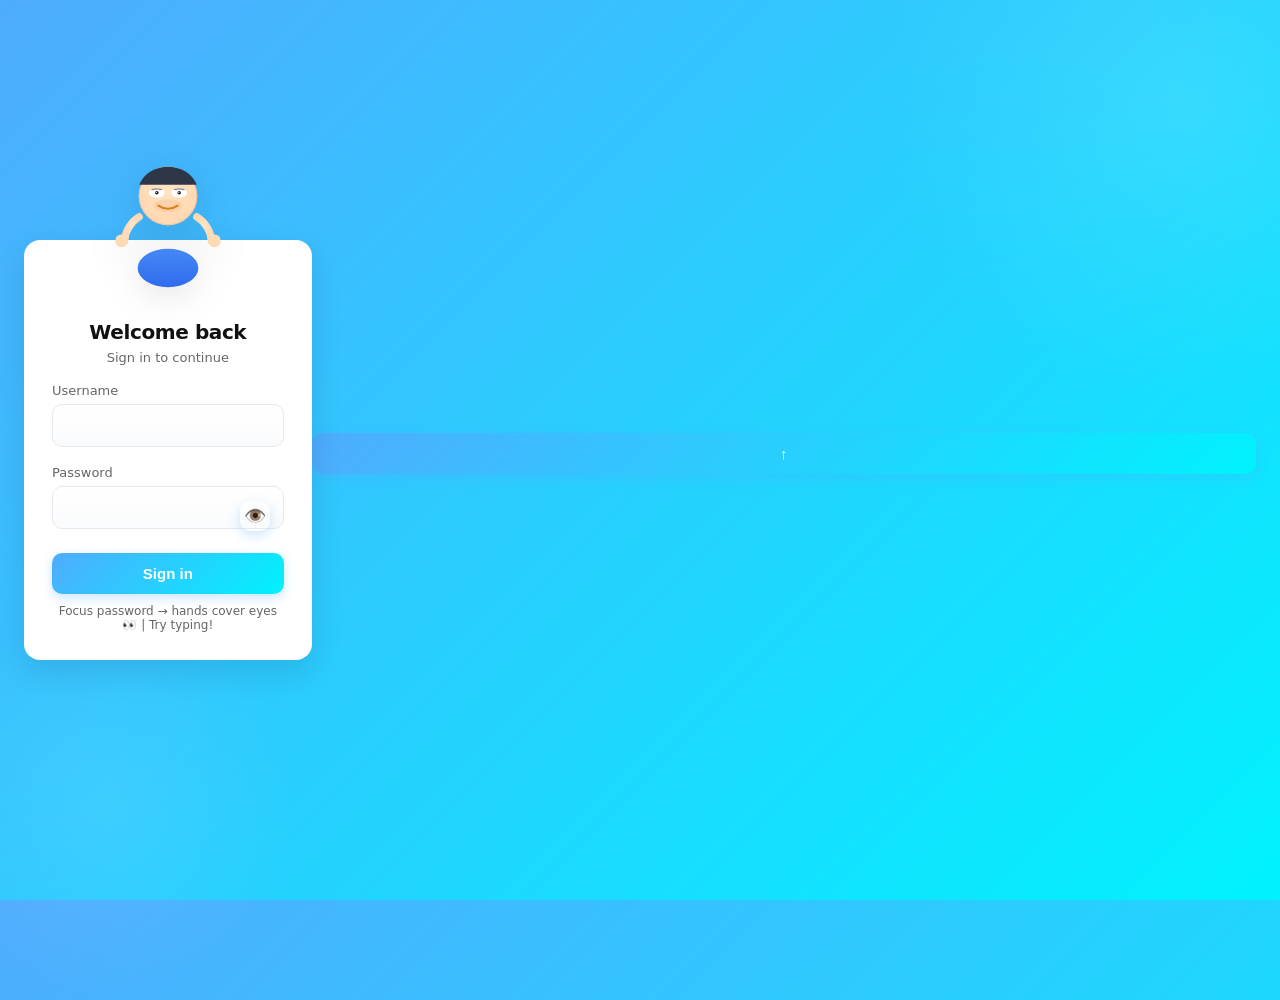
<file: login.html>
<!doctype html>
<html lang="en">
<head>
<meta charset="utf-8" />
<meta name="viewport" content="width=device-width,initial-scale=1" />
<title>Animated Login — Ultra Refined Edition</title>
<style>
  :root{
    --card-bg: #ffffff;
    --accent: #4facfe;
    --accent-2: #00f2fe;
    --muted: #666;
    --shadow: 0 12px 30px rgba(16,24,40,0.12);
    --success: #10b981;
    --error: #ef4444;
  }
  *{box-sizing:border-box}
  html,body{height:100%}
  body{
    margin:0;
    font-family: Inter, ui-sans-serif, system-ui, -apple-system, "Segoe UI", Roboto, Arial;
    background: linear-gradient(135deg,var(--accent) 0%, var(--accent-2) 100%);
    display:flex;align-items:center;justify-content:center;
    padding:24px;
    transition: background 0.8s cubic-bezier(0.4, 0, 0.2, 1);
    position:relative;
    overflow:hidden;
  }
  body::before{
    content:'';
    position:absolute;
    width:600px;height:600px;
    background:radial-gradient(circle, rgba(255,255,255,0.1) 0%, transparent 70%);
    border-radius:50%;
    top:-200px;right:-200px;
    animation:pulse 8s ease-in-out infinite;
  }
  body::after{
    content:'';
    position:absolute;
    width:400px;height:400px;
    background:radial-gradient(circle, rgba(255,255,255,0.08) 0%, transparent 70%);
    border-radius:50%;
    bottom:-100px;left:-100px;
    animation:pulse 6s ease-in-out infinite reverse;
  }
  @keyframes pulse{
    0%,100%{transform:scale(1);opacity:0.5}
    50%{transform:scale(1.1);opacity:0.8}
  }
  .card{
    width: 360px;
    background: var(--card-bg);
    border-radius:16px;
    padding:40px 28px 28px;
    box-shadow: var(--shadow);
    position:relative;
    text-align:center;
    transition: transform 0.4s cubic-bezier(0.34, 1.56, 0.64, 1), box-shadow 0.4s ease;
    z-index:1;
  }
  .card:hover{
    transform: translateY(-8px) scale(1.02);
    box-shadow: 0 20px 50px rgba(16,24,40,0.25);
  }
  .hero{
    position:absolute;
    left:50%;top:-100px;
    transform:translateX(-50%);
    width:160px;height:160px;
    animation: float 3.8s ease-in-out infinite;
    pointer-events:auto;
    transition: all 0.4s cubic-bezier(0.34, 1.56, 0.64, 1);
    filter:drop-shadow(0 8px 16px rgba(0,0,0,0.1));
    cursor:pointer;
  }
  .hero:hover{
    transform:translateX(-50%) scale(1.05);
    filter:drop-shadow(0 12px 24px rgba(0,0,0,0.15));
  }
  @keyframes float{
    0%,100%{transform:translateX(-50%) translateY(0)}
    50%{transform:translateX(-50%) translateY(-12px)}
  }
  h1{
    margin-top:40px;margin-bottom:6px;font-size:20px;color:#111;
    transition: all 0.3s ease;
    font-weight:700;
    letter-spacing:-0.02em;
  }
  p.lead{
    margin:0 0 18px;color:var(--muted);font-size:13px;
    transition:color 0.3s ease;
  }
  form{display:block}
  .field{
    margin:12px 0 18px;text-align:left;position:relative;
    animation:slideIn 0.5s ease backwards;
  }
  .field:nth-child(1){animation-delay:0.1s}
  .field:nth-child(2){animation-delay:0.2s}
  @keyframes slideIn{
    from{opacity:0;transform:translateY(20px)}
    to{opacity:1;transform:translateY(0)}
  }
  label{
    display:block;font-size:13px;color:var(--muted);margin-bottom:6px;
    transition: all 0.3s cubic-bezier(0.4, 0, 0.2, 1);
    font-weight:500;
  }
  .field:focus-within label{
    color:var(--accent);
    transform:translateX(2px);
  }
  input[type="text"],input[type="password"]{
    width:100%;padding:12px 14px;
    border-radius:10px;border:1px solid #e6e9ef;
    font-size:15px;outline:none;
    transition:all 0.3s cubic-bezier(0.34, 1.56, 0.64, 1);
    background: linear-gradient(to bottom, #ffffff 0%, #fafbfc 100%);
  }
  input:focus{
    border-color:var(--accent);
    box-shadow:0 8px 24px rgba(79,172,254,0.2), 0 0 0 4px rgba(79,172,254,0.1);
    transform:translateY(-2px) scale(1.01);
    background:#fff;
  }
  input.valid{
    border-color:var(--success);
    background:linear-gradient(to right, #ffffff 0%, #f0fdf4 100%);
  }
  input.invalid{
    border-color:var(--error);
    background:linear-gradient(to right, #ffffff 0%, #fef2f2 100%);
  }
  .field-icon{
    position:absolute;
    right:14px;
    top:36px;
    font-size:18px;
    opacity:0;
    transition: all 0.4s cubic-bezier(0.34, 1.56, 0.64, 1);
    transform:scale(0.5) rotate(-180deg);
  }
  .field-icon.show{
    opacity:1;
    transform:scale(1) rotate(0deg);
  }
  button{
    width:100%;padding:12px;margin-top:6px;
    border-radius:10px;border:0;
    background:linear-gradient(135deg,var(--accent) 0%,var(--accent-2) 100%);
    color:white;font-weight:600;cursor:pointer;font-size:15px;
    transition: all 0.4s cubic-bezier(0.34, 1.56, 0.64, 1);
    position:relative;
    overflow:hidden;
    box-shadow:0 4px 12px rgba(79,172,254,0.3);
    animation:slideIn 0.5s ease backwards 0.3s;
  }
  button:hover{
    transform: translateY(-3px) scale(1.02);
    box-shadow: 0 12px 28px rgba(79,172,254,0.4);
  }
  button:active{
    transform: translateY(-1px) scale(0.98);
  }
  button::before{
    content:'';
    position:absolute;
    top:50%;left:50%;
    width:0;height:0;
    border-radius:50%;
    background:rgba(255,255,255,0.4);
    transform:translate(-50%,-50%);
    transition:width 0.8s cubic-bezier(0.4, 0, 0.2, 1), height 0.8s cubic-bezier(0.4, 0, 0.2, 1);
  }
  button:hover::before{
    width:400px;
    height:400px;
  }
  button::after{
    content:'';
    position:absolute;
    top:0;left:-100%;
    width:100%;height:100%;
    background:linear-gradient(90deg, transparent, rgba(255,255,255,0.3), transparent);
    transition:left 0.5s ease;
  }
  button:hover::after{
    left:100%;
  }
  .muted{
    font-size:12px;color:var(--muted);margin-top:10px;
    transition: color 0.3s ease;
    animation:slideIn 0.5s ease backwards 0.4s;
  }

  /* Ultra-refined Eye movement with smooth bezier curves */
  .look-down .eye-left .pupil  { 
    transform: translateY(2px);
    transition: transform 0.5s cubic-bezier(0.34, 1.56, 0.64, 1);
  }
  .look-down .eye-right .pupil { 
    transform: translateY(2px);
    transition: transform 0.5s cubic-bezier(0.34, 1.56, 0.64, 1);
  }
  .look-left .eye-left .pupil   { 
    transform: translateX(-2.5px);
    transition: transform 0.5s cubic-bezier(0.34, 1.56, 0.64, 1);
  }
  .look-left .eye-right .pupil  { 
    transform: translateX(2.5px);
    transition: transform 0.5s cubic-bezier(0.34, 1.56, 0.64, 1);
  }
  
  /* Enhanced chin movement with bounce */
  .look-down .chin{
    transform:translateY(2px);
    transition: transform 0.5s cubic-bezier(0.34, 1.56, 0.64, 1);
  }
  .look-left .chin{
    transform:translateY(-1px) rotate(2deg);
    transition: transform 0.5s cubic-bezier(0.34, 1.56, 0.64, 1);
  }
  
  /* Smooth transitions for all eye elements */
  .eye-left, .eye-right{
    transition: all 0.5s cubic-bezier(0.34, 1.56, 0.64, 1);
  }
  .pupil{
    transition: transform 0.5s cubic-bezier(0.34, 1.56, 0.64, 1), opacity 0.3s ease !important;
  }
  
  /* Enhanced hand cover with spring animation */
  .cover-eyes .hand-left {
    transform: translate(-28px,-48px) rotate(-18deg);
    transition: transform 0.6s cubic-bezier(0.34, 1.56, 0.64, 1);
  }
  .cover-eyes .hand-right{
    transform: translate(28px,-48px) rotate(18deg);
    transition: transform 0.6s cubic-bezier(0.34, 1.56, 0.64, 1);
  }
  .cover-eyes .arm-left {
    transform: translate(-6px,-10px) rotate(-8deg);
    transition: transform 0.6s cubic-bezier(0.34, 1.56, 0.64, 1);
  }
  .cover-eyes .arm-right{
    transform: translate(6px,-10px) rotate(8deg);
    transition: transform 0.6s cubic-bezier(0.34, 1.56, 0.64, 1);
  }
  .hand-left, .hand-right{
    transition: transform 0.6s cubic-bezier(0.34, 1.56, 0.64, 1);
    transform-origin: center;
  }
  .arm-left, .arm-right{
    transition: transform 0.6s cubic-bezier(0.34, 1.56, 0.64, 1);
  }

  /* Enhanced blink with natural easing */
  .pupil{
    transform-origin:center;
    animation: blink 5s ease-in-out infinite;
  }
  @keyframes blink{
    0%,36%,40%,100%{transform:scaleY(1)}
    2%,38%{transform:scaleY(.04)}
    4%{transform:scaleY(1)}
  }
  
  /* Happy state with smooth crescents */
  .happy .eye-left ellipse, .happy .eye-right ellipse{
    transform: scaleY(0.3) translateY(3px);
    transition: transform 0.6s cubic-bezier(0.34, 1.56, 0.64, 1);
  }
  .happy .pupil{
    opacity: 0;
    transition: opacity 0.4s ease;
  }
  .happy .smile{
    d: path("M-14,10 Q0,24 14,10");
    transition: d 0.6s cubic-bezier(0.34, 1.56, 0.64, 1);
  }
  .happy .chin{
    transform:translateY(1px) scale(1.05);
    transition: transform 0.6s cubic-bezier(0.34, 1.56, 0.64, 1);
  }
  
  /* Toggle password with refined animation */
  .toggle-password{
    position:absolute;
    right:14px;
    top:36px;
    background:none;
    border:none;
    cursor:pointer;
    padding:4px;
    color:var(--muted);
    font-size:18px;
    width:auto;
    margin:0;
    z-index:10;
    transition:all 0.3s cubic-bezier(0.34, 1.56, 0.64, 1);
  }
  .toggle-password:hover{
    color:var(--accent);
    transform:scale(1.2) rotate(5deg);
    filter:drop-shadow(0 2px 4px rgba(79,172,254,0.3));
  }
  .toggle-password:active{
    transform:scale(0.95);
  }

  /* Refined shake with spring physics */
  @keyframes shake{
    0%,100%{transform:translateX(0) rotate(0deg)}
    10%{transform:translateX(-10px) rotate(-1deg)}
    20%{transform:translateX(10px) rotate(1deg)}
    30%{transform:translateX(-10px) rotate(-1deg)}
    40%{transform:translateX(10px) rotate(1deg)}
    50%{transform:translateX(-5px) rotate(-0.5deg)}
    60%{transform:translateX(5px) rotate(0.5deg)}
    70%{transform:translateX(-5px) rotate(-0.5deg)}
    80%{transform:translateX(5px) rotate(0.5deg)}
    90%{transform:translateX(0) rotate(0deg)}
  }
  .shake{
    animation: shake 0.6s cubic-bezier(0.36, 0.07, 0.19, 0.97);
  }

  /* Enhanced checkmark with bounce */
  @keyframes checkmark{
    0%{transform:scale(0) rotate(-180deg);opacity:0}
    50%{transform:scale(1.3) rotate(10deg);opacity:1}
    70%{transform:scale(0.9) rotate(-5deg);opacity:1}
    85%{transform:scale(1.1) rotate(2deg);opacity:1}
    100%{transform:scale(1) rotate(0deg);opacity:1}
  }
  .checkmark{
    animation: checkmark 0.7s cubic-bezier(0.34, 1.56, 0.64, 1);
  }
  
  /* Breathing animation for hero on idle */
  @keyframes breathe{
    0%,100%{transform:scale(1)}
    50%{transform:scale(1.02)}
  }
  .breathing{
    animation: breathe 4s ease-in-out infinite;
  }
  
  /* Sparkle effect on success */
  @keyframes sparkle{
    0%,100%{opacity:0;transform:scale(0) rotate(0deg)}
    50%{opacity:1;transform:scale(1) rotate(180deg)}
  }
  .sparkle{
    position:absolute;
    width:6px;height:6px;
    background:white;
    border-radius:50%;
    pointer-events:none;
    animation:sparkle 1s ease-in-out;
  }
  
  /* Success celebration animation */
  @keyframes celebrate{
    0%{transform:translateY(0) scale(1) rotate(0deg)}
    25%{transform:translateY(-20px) scale(1.1) rotate(-5deg)}
    50%{transform:translateY(0) scale(1) rotate(5deg)}
    75%{transform:translateY(-10px) scale(1.05) rotate(-2deg)}
    100%{transform:translateY(0) scale(1) rotate(0deg)}
  }
  .celebrate{
    animation:celebrate 0.8s cubic-bezier(0.34, 1.56, 0.64, 1);
  }
</style>
</head>
<body>
<div class="card">
  <div id="boy" class="hero">
    <svg viewBox="0 0 200 200" width="100%" height="100%">
      <!-- body with gradient -->
      <defs>
        <linearGradient id="bodyGrad" x1="0%" y1="0%" x2="0%" y2="100%">
          <stop offset="0%" style="stop-color:#3b82f6;stop-opacity:1" />
          <stop offset="100%" style="stop-color:#2563eb;stop-opacity:1" />
        </linearGradient>
        <radialGradient id="faceGrad" cx="50%" cy="40%">
          <stop offset="0%" style="stop-color:#ffe4c4;stop-opacity:1" />
          <stop offset="100%" style="stop-color:#ffd9b3;stop-opacity:1" />
        </radialGradient>
      </defs>
      <!-- body -->
      <g transform="translate(100,110)">
        <ellipse cx="0" cy="50" rx="38" ry="24" fill="url(#bodyGrad)" opacity=".95"/>
      </g>
      <!-- head -->
      <g transform="translate(100,70)">
        <circle cx="0" cy="0" r="36" fill="url(#faceGrad)" stroke="#f0c7a5" stroke-width="1.5"/>
        <path d="M-36,-14 C-24,-44 24,-44 36,-14 Z" fill="#2d3748"/>
        <g class="chin" transform="translate(0,12)">
          <ellipse cx="0" cy="0" rx="18" ry="8" fill="#f6caa2" opacity=".7"/>
        </g>
        <!-- eyes with refined whites and pupils -->
        <g transform="translate(0,-4)">
          <g class="eye-left" transform="translate(-14,0)">
            <ellipse rx="10" ry="6" fill="#fff" opacity="0.95"/>
            <ellipse rx="9" ry="5.5" fill="#ffffff"/>
            <circle class="pupil" r="2.2" fill="#1a1a1a"/>
            <circle r="0.8" fill="#fff" opacity="0.9" cx="-0.5" cy="-0.5"/>
          </g>
          <g class="eye-right" transform="translate(14,0)">
            <ellipse rx="10" ry="6" fill="#fff" opacity="0.95"/>
            <ellipse rx="9" ry="5.5" fill="#ffffff"/>
            <circle class="pupil" r="2.2" fill="#1a1a1a"/>
            <circle r="0.8" fill="#fff" opacity="0.9" cx="-0.5" cy="-0.5"/>
          </g>
        </g>
        <!-- smile with gradient -->
        <path class="smile" d="M-12,12 Q0,20 12,12" stroke="#d97706" stroke-width="2.5" fill="none" stroke-linecap="round" opacity="0.9"/>
        <!-- eyebrows -->
        <path d="M-20,-8 Q-14,-10 -8,-8" stroke="#2d3748" stroke-width="1.5" fill="none" stroke-linecap="round" opacity="0.6"/>
        <path d="M20,-8 Q14,-10 8,-8" stroke="#2d3748" stroke-width="1.5" fill="none" stroke-linecap="round" opacity="0.6"/>
        <!-- arms/hands with gradients -->
        <g class="arm-left" transform="translate(-36,26)">
          <path d="M0,0 C-10,6 -18,18 -18,30" stroke="url(#faceGrad)" stroke-width="9" stroke-linecap="round" fill="none"/>
          <g class="hand-left" transform="translate(-22,30)">
            <circle r="8" fill="url(#faceGrad)"/>
            <circle r="6.5" fill="#ffd9b3" opacity="0.8"/>
          </g>
        </g>
        <g class="arm-right" transform="translate(36,26)">
          <path d="M0,0 C10,6 18,18 18,30" stroke="url(#faceGrad)" stroke-width="9" stroke-linecap="round" fill="none"/>
          <g class="hand-right" transform="translate(22,30)">
            <circle r="8" fill="url(#faceGrad)"/>
            <circle r="6.5" fill="#ffd9b3" opacity="0.8"/>
          </g>
        </g>
      </g>
    </svg>
  </div>

  <h1>Welcome back</h1>
  <p class="lead">Sign in to continue</p>
  <form id="loginForm">
    <div class="field">
      <label for="username">Username</label>
      <input id="username" type="text" required minlength="3" autocomplete="username"/>
      <span class="field-icon" id="usernameIcon"></span>
    </div>
    <div class="field">
      <label for="password">Password</label>
      <input id="password" type="password" required minlength="6" autocomplete="current-password"/>
      <button type="button" class="toggle-password" id="togglePassword">👁️</button>
      <span class="field-icon" id="passwordIcon"></span>
    </div>
    <button type="submit">Sign in</button>
    <div class="muted">Focus password → hands cover eyes 👀 | Try typing!</div>
  </form>
</div>

<script>
const boy = document.getElementById('boy');
const username = document.getElementById('username');
const password = document.getElementById('password');
const togglePassword = document.getElementById('togglePassword');
const usernameIcon = document.getElementById('usernameIcon');
const passwordIcon = document.getElementById('passwordIcon');
const card = document.querySelector('.card');
let idleTimer = null;

// Add breathing animation when idle
function startBreathing(){
  clearTimeout(idleTimer);
  idleTimer = setTimeout(() => {
    if(!document.activeElement || (document.activeElement !== username && document.activeElement !== password)){
      boy.classList.add('breathing');
    }
  }, 3000);
}

function stopBreathing(){
  boy.classList.remove('breathing');
  clearTimeout(idleTimer);
}

// Username input → look DOWN with ultra-smooth animation
username.addEventListener('focus', () => {
  stopBreathing();
  boy.classList.add('look-down');
  boy.classList.remove('cover-eyes', 'look-left', 'happy');
  document.querySelector('h1').style.color = 'var(--accent)';
});

username.addEventListener('blur', () => {
  boy.classList.remove('look-down');
  document.querySelector('h1').style.color = '#111';
  validateUsername();
  startBreathing();
});

// Enhanced real-time validation with smooth animations
username.addEventListener('input', () => {
  if(username.value.length >= 3){
    username.classList.add('valid');
    username.classList.remove('invalid');
    usernameIcon.textContent = '✓';
    usernameIcon.style.color = 'var(--success)';
    usernameIcon.classList.add('show', 'checkmark');
    
    // Subtle happy reaction
    boy.style.transform = 'scale(1.02)';
    setTimeout(() => boy.style.transform = '', 200);
  } else if(username.value.length > 0){
    username.classList.add('invalid');
    username.classList.remove('valid');
    usernameIcon.textContent = '✗';
    usernameIcon.style.color = 'var(--error)';
    usernameIcon.classList.add('show');
    usernameIcon.classList.remove('checkmark');
  } else {
    username.classList.remove('valid', 'invalid');
    usernameIcon.classList.remove('show');
  }
});

function validateUsername(){
  if(username.value.length > 0 && username.value.length < 3){
    card.classList.add('shake');
    setTimeout(() => card.classList.remove('shake'), 600);
  }
}

// Password input → cover eyes with spring animation
password.addEventListener('focus', () => {
  stopBreathing();
  boy.classList.add('cover-eyes');
  boy.classList.remove('look-down', 'look-left', 'happy');
  document.querySelector('.lead').style.color = 'var(--accent)';
});

password.addEventListener('blur', () => {
  boy.classList.remove('cover-eyes');
  document.querySelector('.lead').style.color = 'var(--muted)';
  validatePassword();
  startBreathing();
});

// Enhanced password validation
password.addEventListener('input', () => {
  if(password.value.length >= 6){
    password.classList.add('valid');
    password.classList.remove('invalid');
    passwordIcon.textContent = '✓';
    passwordIcon.style.color = 'var(--success)';
    passwordIcon.classList.add('show', 'checkmark');
  } else if(password.value.length > 0){
    password.classList.add('invalid');
    password.classList.remove('valid');
    passwordIcon.textContent = '✗';
    passwordIcon.style.color = 'var(--error)';
    passwordIcon.classList.add('show');
    passwordIcon.classList.remove('checkmark');
  } else {
    password.classList.remove('valid', 'invalid');
    passwordIcon.classList.remove('show');
  }
});

function validatePassword(){
  if(password.value.length > 0 && password.value.length < 6){
    card.classList.add('shake');
    setTimeout(() => card.classList.remove('shake'), 600);
  }
}

// Toggle password with refined animation
let passwordVisible = false;
togglePassword.addEventListener('click', (e) => {
  e.preventDefault();
  passwordVisible = !passwordVisible;
  password.type = passwordVisible ? 'text' : 'password';
  togglePassword.textContent = passwordVisible ? '🙈' : '👁️';
  
  // Character looks away when password is visible
  if(passwordVisible && document.activeElement === password){
    boy.classList.remove('cover-eyes');
    boy.classList.add('look-left');
  } else if(document.activeElement === password){
    boy.classList.add('cover-eyes');
    boy.classList.remove('look-left');
  }
});

// Create sparkle effect
function createSparkle(x, y){
  const sparkle = document.createElement('div');
  sparkle.className = 'sparkle';
  sparkle.style.left = x + 'px';
  sparkle.style.top = y + 'px';
  document.body.appendChild(sparkle);
  setTimeout(() => sparkle.remove(), 1000);
}

// Enhanced form submission with celebration
document.getElementById('loginForm').addEventListener('submit', e => {
  e.preventDefault();
  
  if(username.value.length >= 3 && password.value.length >= 6){
    // Success animations
    boy.classList.remove('cover-eyes', 'look-down', 'look-left');
    boy.classList.add('happy');
    card.classList.add('celebrate');
    
    // Create sparkles
    for(let i = 0; i < 12; i++){
      setTimeout(() => {
        const angle = (i / 12) * Math.PI * 2;
        const x = window.innerWidth / 2 + Math.cos(angle) * 100;
        const y = window.innerHeight / 2 + Math.sin(angle) * 100;
        createSparkle(x, y);
      }, i * 80);
    }
    
    // Change background with smooth transition
    document.body.style.background = 'linear-gradient(135deg, #10b981 0%, #059669 100%)';
    
    setTimeout(() => {
      alert('🎉 Login successful! (Demo only — form not submitted)');
      // Reset everything
      boy.classList.remove('happy');
      card.classList.remove('celebrate');
      document.body.style.background = 'linear-gradient(135deg,var(--accent) 0%, var(--accent-2) 100%)';
      startBreathing();
    }, 1200);
  } else {
    // Enhanced error feedback
    card.classList.add('shake');
    boy.classList.remove('cover-eyes', 'look-down', 'look-left');
    
    // Sad expression momentarily
    const eyes = document.querySelectorAll('.eye-left ellipse, .eye-right ellipse');
    eyes.forEach(eye => {
      eye.style.transform = 'scaleY(0.5) translateY(2px)';
    });
    
    setTimeout(() => {
      card.classList.remove('shake');
      eyes.forEach(eye => eye.style.transform = '');
    }, 600);
    
    alert('Please fill in all fields correctly');
  }
});

// Easter egg: Double-click for happiness + triple-click for wink
let clickCount = 0;
let clickTimer = null;
boy.addEventListener('click', () => {
  clickCount++;
  clearTimeout(clickTimer);
  
  if(clickCount === 2){
    boy.classList.add('happy');
    setTimeout(() => boy.classList.remove('happy'), 2000);
  } else if(clickCount === 3){
    // Wink animation
    const leftEye = document.querySelector('.eye-left ellipse');
    leftEye.style.transform = 'scaleY(0.1)';
    setTimeout(() => leftEye.style.transform = '', 300);
    clickCount = 0;
  }
  
  clickTimer = setTimeout(() => clickCount = 0, 500);
});

// Mouse movement tracking for eye follow (subtle)
let mouseX = 0;
let mouseY = 0;
let isInputFocused = false;

document.addEventListener('mousemove', (e) => {
  if(isInputFocused) return;
  
  mouseX = e.clientX;
  mouseY = e.clientY;
  
  const boyRect = boy.getBoundingClientRect();
  const boyCenterX = boyRect.left + boyRect.width / 2;
  const boyCenterY = boyRect.top + boyRect.height / 2;
  
  const deltaX = mouseX - boyCenterX;
  const deltaY = mouseY - boyCenterY;
  
  const distance = Math.sqrt(deltaX * deltaX + deltaY * deltaY);
  
  // Only track if mouse is reasonably close
  if(distance < 300){
    const angle = Math.atan2(deltaY, deltaX);
    const moveX = Math.cos(angle) * Math.min(distance / 150, 1.5);
    const moveY = Math.sin(angle) * Math.min(distance / 150, 1);
    
    const pupils = document.querySelectorAll('.pupil');
    pupils.forEach(pupil => {
      pupil.style.transform = `translate(${moveX}px, ${moveY}px)`;
    });
  }
});

username.addEventListener('focus', () => isInputFocused = true);
username.addEventListener('blur', () => isInputFocused = false);
password.addEventListener('focus', () => isInputFocused = true);
password.addEventListener('blur', () => isInputFocused = false);

// Keyboard sound feedback (visual pulse)
username.addEventListener('keydown', () => {
  boy.style.transform = 'scale(1.01)';
  setTimeout(() => boy.style.transform = '', 100);
});

password.addEventListener('keydown', () => {
  const hands = document.querySelectorAll('.hand-left, .hand-right');
  hands.forEach(hand => {
    hand.style.transform = 'scale(1.1)';
    setTimeout(() => hand.style.transform = '', 100);
  });
});

// Initialize breathing animation
startBreathing();

// Add entrance animation
window.addEventListener('load', () => {
  card.style.opacity = '0';
  card.style.transform = 'translateY(30px)';
  setTimeout(() => {
    card.style.transition = 'all 0.8s cubic-bezier(0.34, 1.56, 0.64, 1)';
    card.style.opacity = '1';
    card.style.transform = 'translateY(0)';
  }, 100);
  
  boy.style.opacity = '0';
  boy.style.transform = 'translateX(-50%) translateY(-30px)';
  setTimeout(() => {
    boy.style.transition = 'all 1s cubic-bezier(0.34, 1.56, 0.64, 1)';
    boy.style.opacity = '1';
    boy.style.transform = 'translateX(-50%) translateY(0)';
  }, 300);
});

// Add subtle parallax effect on mouse move
document.addEventListener('mousemove', (e) => {
  const moveX = (e.clientX - window.innerWidth / 2) / 50;
  const moveY = (e.clientY - window.innerHeight / 2) / 50;
  
  card.style.transform = `perspective(1000px) rotateY(${moveX * 0.5}deg) rotateX(${-moveY * 0.5}deg) translateY(${card.classList.contains('hover') ? '-8px' : '0'})`;
});

card.addEventListener('mouseenter', () => card.classList.add('hover'));
card.addEventListener('mouseleave', () => {
  card.classList.remove('hover');
  card.style.transform = '';
});

// Smooth scroll to input on mobile
username.addEventListener('focus', () => {
  setTimeout(() => {
    username.scrollIntoView({behavior: 'smooth', block: 'center'});
  }, 300);
});

password.addEventListener('focus', () => {
  setTimeout(() => {
    password.scrollIntoView({behavior: 'smooth', block: 'center'});
  }, 300);
});

// Add heartbeat animation on hover over button
const submitBtn = document.querySelector('button[type="submit"]');
submitBtn.addEventListener('mouseenter', () => {
  boy.classList.add('happy');
  setTimeout(() => boy.classList.remove('happy'), 600);
});

// Prevent animation interruption
let animationLock = false;
function lockAnimation(duration){
  animationLock = true;
  setTimeout(() => animationLock = false, duration);
}

// Enhanced focus states
username.addEventListener('focus', () => {
  if(animationLock) return;
  lockAnimation(500);
});

password.addEventListener('focus', () => {
  if(animationLock) return;
  lockAnimation(600);
});
</script>
<script type="module" src="/src/enhancements.js"></script>
</body>
</html>
</file>
